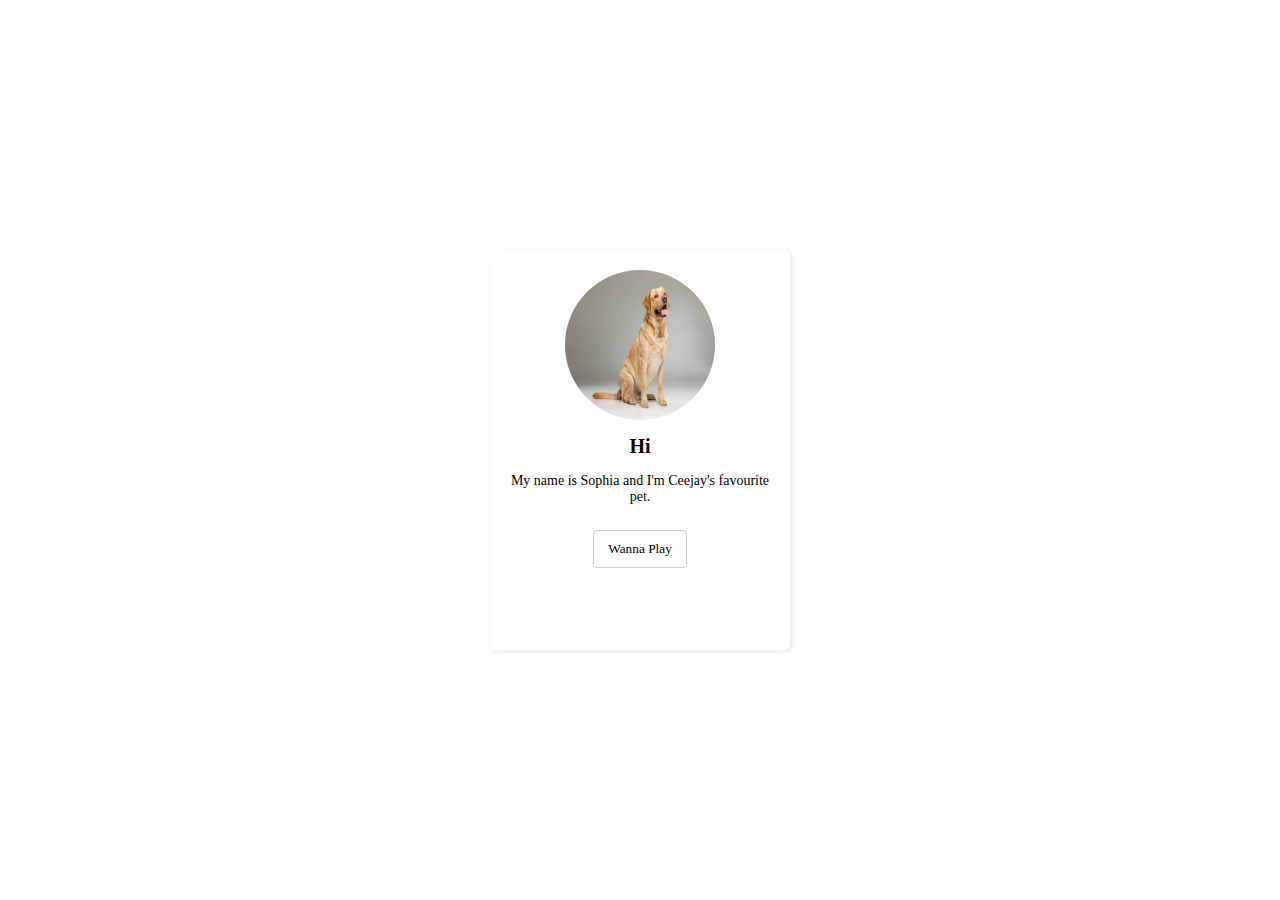
<file: index.html>
<!DOCTYPE html>
<html lang="en">
<head>
    <meta charset="UTF-8">
    <meta http-equiv="X-UA-Compatible" content="IE=edge">
    <meta name="viewport" content="width=device-width, initial-scale=1.0">
    <title>Document</title>
    <link rel="stylesheet" href="index.css">
</head>
<body>
    <div class="card">
        <img src="labrador-retrieve.webp" alt="Card image">
        <h1> Hi </h1>
        <p> My name is Sophia and I'm Ceejay's favourite pet. </p>

        <button type="button"> Wanna Play</button>
    </div>
</body>
</html>
</file>
<file: index.css>
* {
    margin: 0;
    padding: 0;
    box-sizing: border-box;
    font-family: "DM Sans";;
}

body {
    display: flex;
    justify-content: center;
    align-items: center;
    min-height: 100vh;
}

.card {
    display: flex;
    flex-direction: column;
    align-items: center;
    width: 300px;
    height: 400px;
    border-radius: 6px;
    box-shadow: 2px 2px 5px rgba(0, 0, 0, 0.1);
    padding: 20px;
    cursor: pointer;
  }
  
  .card img {
    width: 150px;
    height: 150px;
    border-radius: 50%;
  }
  
  .card h1 {
    margin: 15px 0;
    font-size: 20px;
    text-align: center;
  }
  
  .card p {
    font-size: 14px;
    text-align: center;
  }

  .card button {
    border: 1px solid #ccc;
    border-radius: 4px;
    padding: 10px 14px;
    background-color: transparent;
    margin-top: 1.55rem;
  }
</file>
